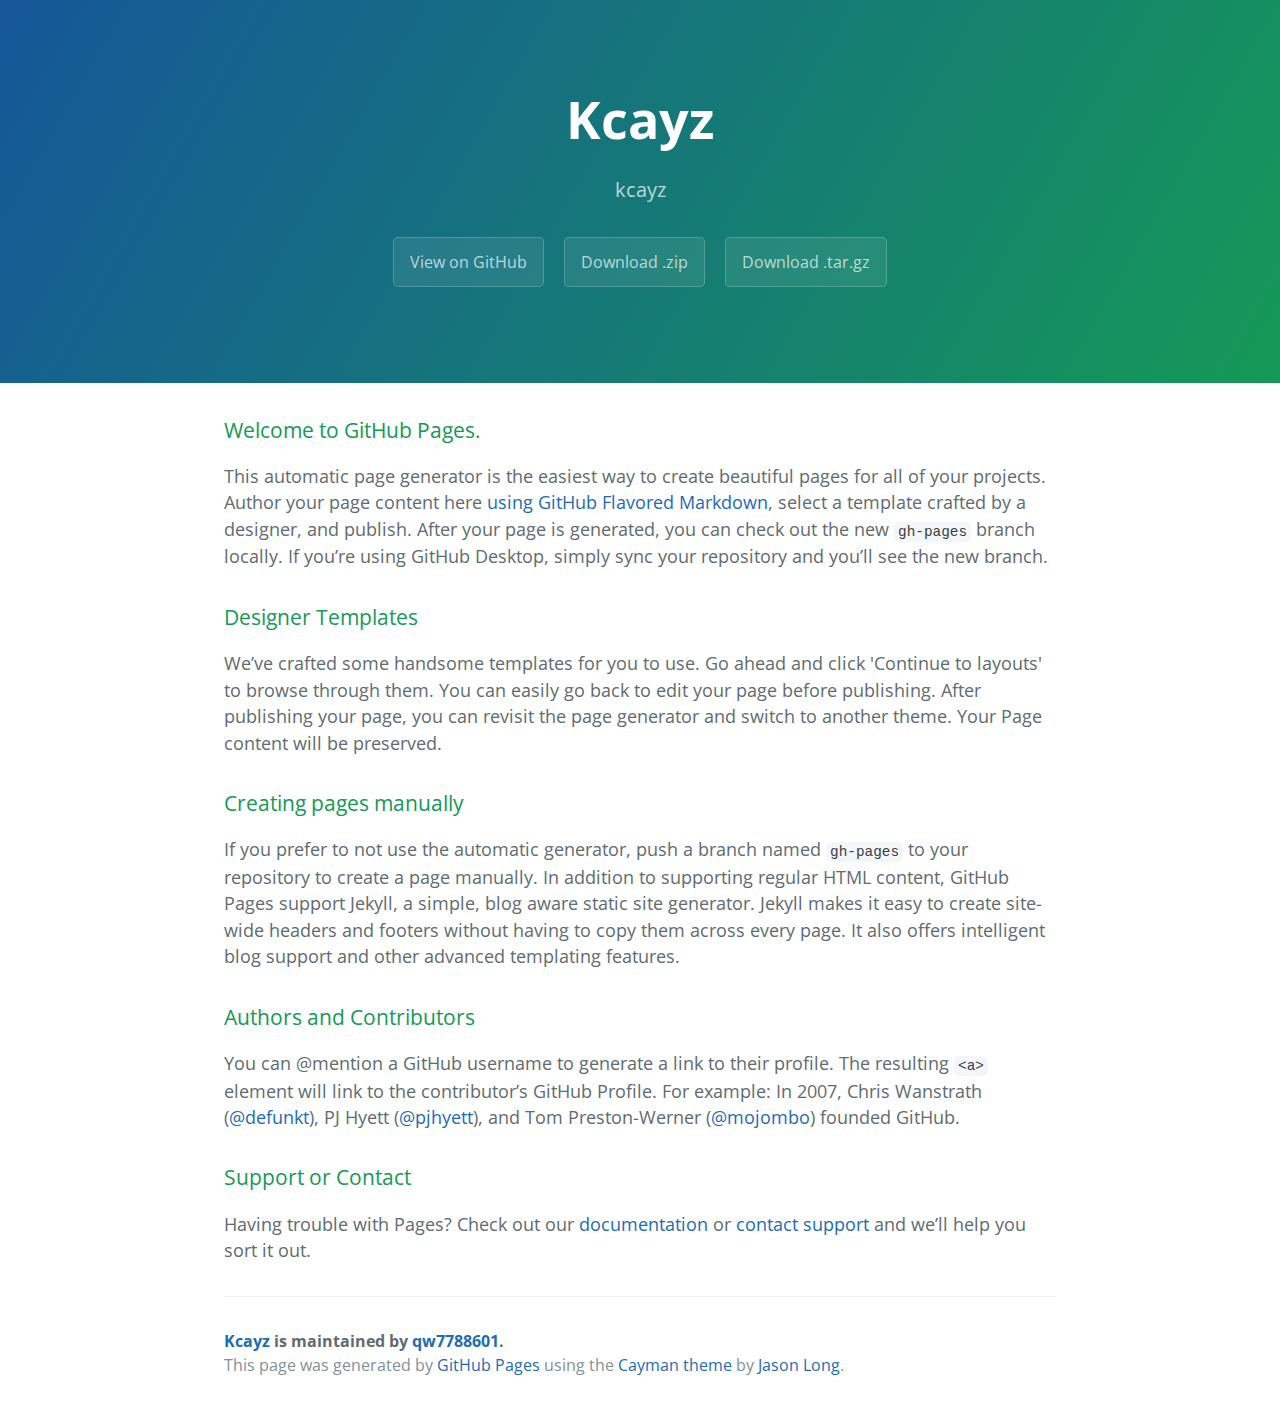
<file: index.html>
<!DOCTYPE html>
<html lang="en-us">
  <head>
    <meta charset="UTF-8">
    <title>Kcayz by qw7788601</title>
    <meta name="viewport" content="width=device-width, initial-scale=1">
    <link rel="stylesheet" type="text/css" href="stylesheets/normalize.css" media="screen">
    <link href='https://fonts.googleapis.com/css?family=Open+Sans:400,700' rel='stylesheet' type='text/css'>
    <link rel="stylesheet" type="text/css" href="stylesheets/stylesheet.css" media="screen">
    <link rel="stylesheet" type="text/css" href="stylesheets/github-light.css" media="screen">
  </head>
  <body>
    <section class="page-header">
      <h1 class="project-name">Kcayz</h1>
      <h2 class="project-tagline">kcayz</h2>
      <a href="https://github.com/qw7788601/kcayz" class="btn">View on GitHub</a>
      <a href="https://github.com/qw7788601/kcayz/zipball/master" class="btn">Download .zip</a>
      <a href="https://github.com/qw7788601/kcayz/tarball/master" class="btn">Download .tar.gz</a>
    </section>

    <section class="main-content">
      <h3>
<a id="welcome-to-github-pages" class="anchor" href="#welcome-to-github-pages" aria-hidden="true"><span aria-hidden="true" class="octicon octicon-link"></span></a>Welcome to GitHub Pages.</h3>

<p>This automatic page generator is the easiest way to create beautiful pages for all of your projects. Author your page content here <a href="https://guides.github.com/features/mastering-markdown/">using GitHub Flavored Markdown</a>, select a template crafted by a designer, and publish. After your page is generated, you can check out the new <code>gh-pages</code> branch locally. If you’re using GitHub Desktop, simply sync your repository and you’ll see the new branch.</p>

<h3>
<a id="designer-templates" class="anchor" href="#designer-templates" aria-hidden="true"><span aria-hidden="true" class="octicon octicon-link"></span></a>Designer Templates</h3>

<p>We’ve crafted some handsome templates for you to use. Go ahead and click 'Continue to layouts' to browse through them. You can easily go back to edit your page before publishing. After publishing your page, you can revisit the page generator and switch to another theme. Your Page content will be preserved.</p>

<h3>
<a id="creating-pages-manually" class="anchor" href="#creating-pages-manually" aria-hidden="true"><span aria-hidden="true" class="octicon octicon-link"></span></a>Creating pages manually</h3>

<p>If you prefer to not use the automatic generator, push a branch named <code>gh-pages</code> to your repository to create a page manually. In addition to supporting regular HTML content, GitHub Pages support Jekyll, a simple, blog aware static site generator. Jekyll makes it easy to create site-wide headers and footers without having to copy them across every page. It also offers intelligent blog support and other advanced templating features.</p>

<h3>
<a id="authors-and-contributors" class="anchor" href="#authors-and-contributors" aria-hidden="true"><span aria-hidden="true" class="octicon octicon-link"></span></a>Authors and Contributors</h3>

<p>You can @mention a GitHub username to generate a link to their profile. The resulting <code>&lt;a&gt;</code> element will link to the contributor’s GitHub Profile. For example: In 2007, Chris Wanstrath (<a href="https://github.com/defunkt" class="user-mention">@defunkt</a>), PJ Hyett (<a href="https://github.com/pjhyett" class="user-mention">@pjhyett</a>), and Tom Preston-Werner (<a href="https://github.com/mojombo" class="user-mention">@mojombo</a>) founded GitHub.</p>

<h3>
<a id="support-or-contact" class="anchor" href="#support-or-contact" aria-hidden="true"><span aria-hidden="true" class="octicon octicon-link"></span></a>Support or Contact</h3>

<p>Having trouble with Pages? Check out our <a href="https://help.github.com/pages">documentation</a> or <a href="https://github.com/contact">contact support</a> and we’ll help you sort it out.</p>

      <footer class="site-footer">
        <span class="site-footer-owner"><a href="https://github.com/qw7788601/kcayz">Kcayz</a> is maintained by <a href="https://github.com/qw7788601">qw7788601</a>.</span>

        <span class="site-footer-credits">This page was generated by <a href="https://pages.github.com">GitHub Pages</a> using the <a href="https://github.com/jasonlong/cayman-theme">Cayman theme</a> by <a href="https://twitter.com/jasonlong">Jason Long</a>.</span>
      </footer>

    </section>

  
  </body>
</html>
</file>
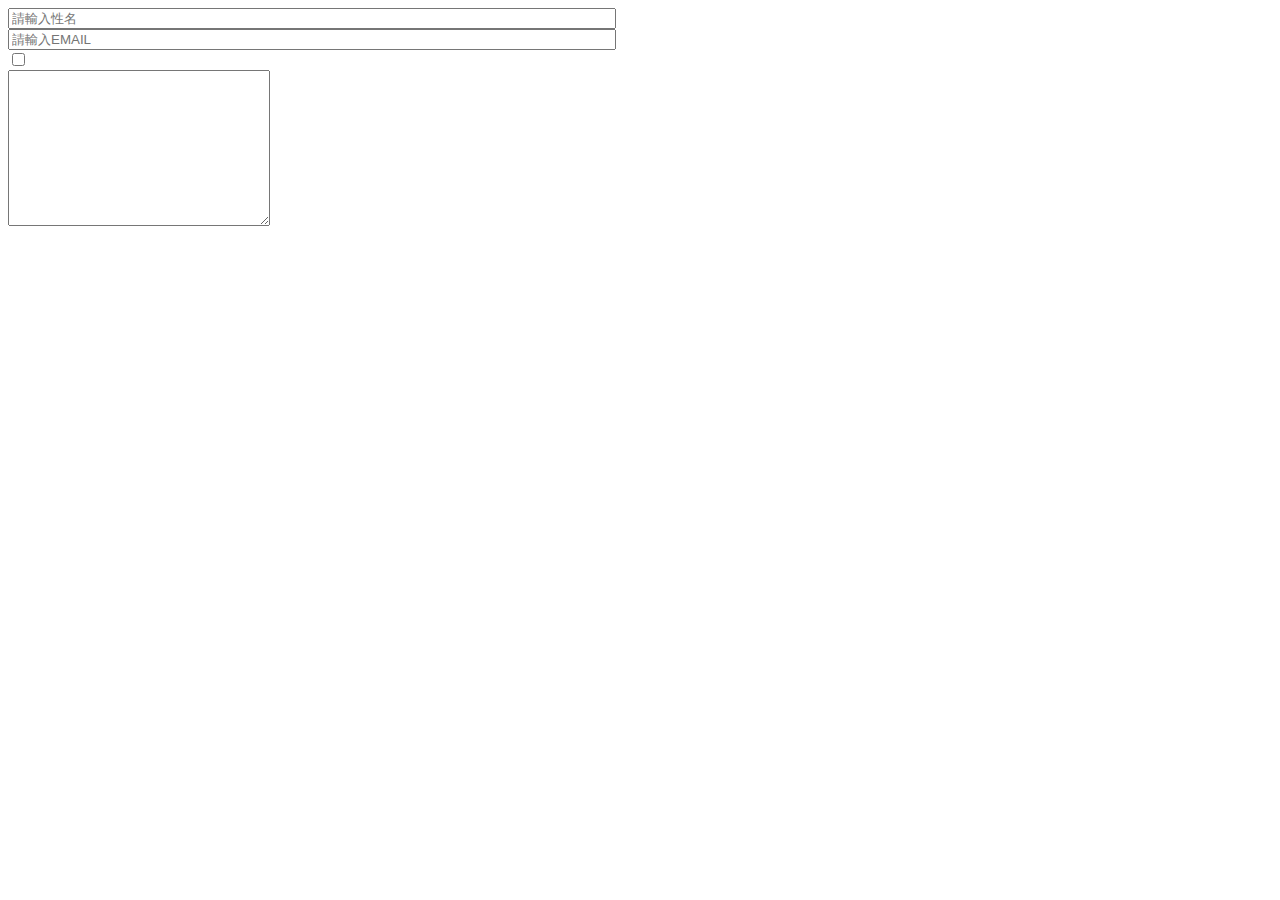
<file: 1021/form.html>
<!DOCTYPE html>
<html lang="en">
<head>
    <meta charset="UTF-8">
    <title>Document</title>
    <style>
        #myForm input[type=text]{
            width: 600px;
        }
        #myForm input[type=checkbox]
        img[title=qqq]{
            
        }
    </style>
</head>
<body>
    <form action="" id="myForm">
        
        <div class="qqq"><input type="text" id="name" placeholder="請輸入性名"></div>
        <div><input type="text" id="mail" placeholder="請輸入EMAIL"></div>
        <div><input type="checkbox"></div>
        <div>
            <textarea name="" id="" cols="30" rows="10"></textarea>
        </div>
    </form>
</body>
</html>
</file>
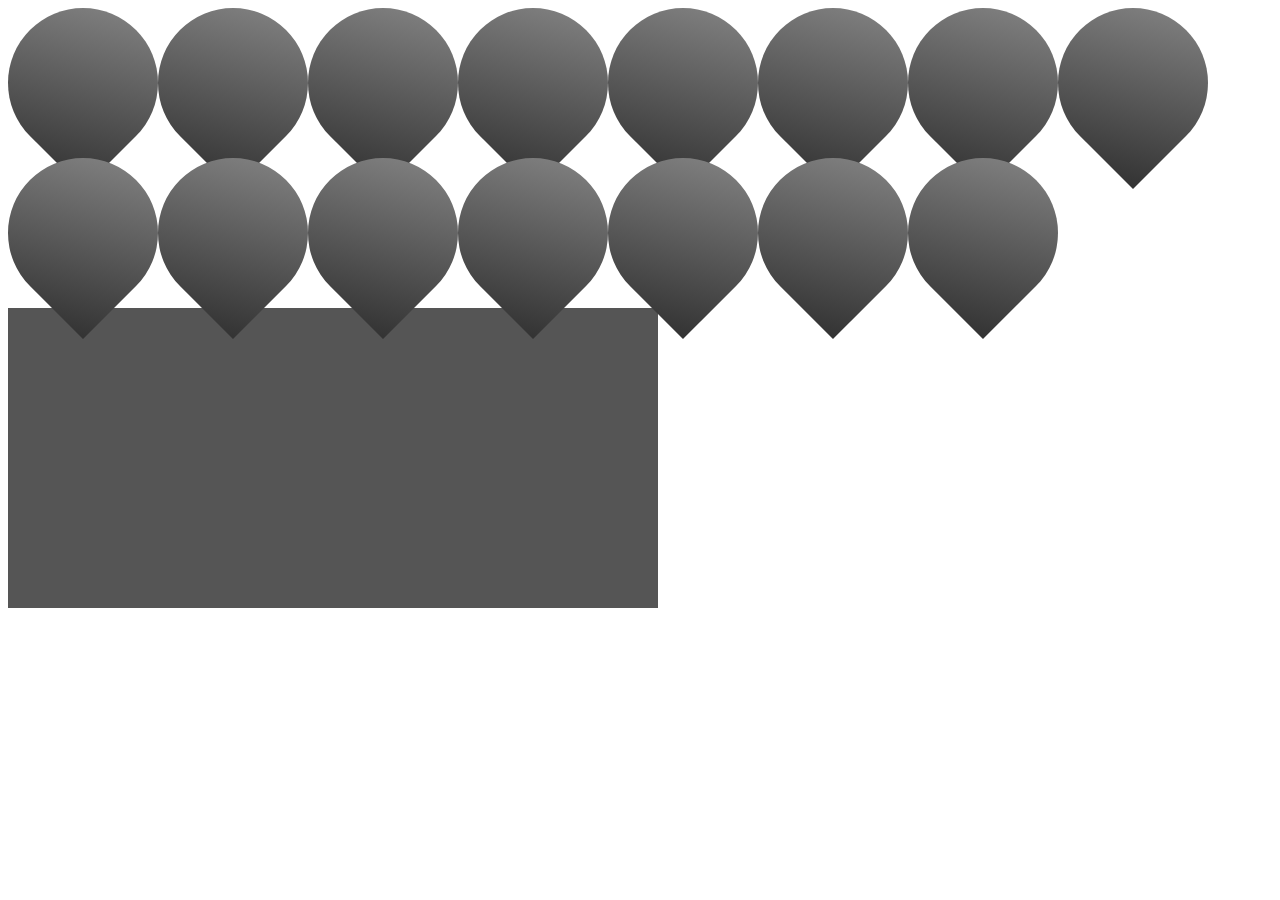
<file: 1021/inline-block.html>
<!DOCTYPE html>
<html lang="en">
<head>
    <meta charset="UTF-8">
    <title>Document</title>
    <style>
        .box {
            width: 150px;
            height: 150px;
            background-image: linear-gradient(60deg,#333,#888);
            display: inline-block;
            vertical-align: top;
            border-radius: 90px 90px 90px 0;
            transform: rotate(-45deg);
            
        }
        .container {
width: 650px;
        height: 300px;
        background: #555;}
    </style>
</head>
<body>
    <div class="box"></div><!--
    --><div class="box"></div><!--
    --><div class="box"></div><!--
    --><div class="box"></div><!--
    --><div class="box"></div><!--
    --><div class="box"></div><!--
    --><div class="box"></div><!--
    --><div class="box"></div><!--
    --><div class="box"></div><!--
    --><div class="box"></div><!--
    --><div class="box"></div><!--
    --><div class="box"></div><!--
    --><div class="box"></div><!--
    --><div class="box"></div><!--
    --><div class="box"></div>
    
    <div class="container"></div>
    
</body>
</html>
</file>
<file: stylesheets/stylesheet.css>
* {
  box-sizing: border-box; }

body {
  padding: 0;
  margin: 0;
  font-family: "Open Sans", "Helvetica Neue", Helvetica, Arial, sans-serif;
  font-size: 16px;
  line-height: 1.5;
  color: #606c71; }

a {
  color: #1e6bb8;
  text-decoration: none; }
  a:hover {
    text-decoration: underline; }

.btn {
  display: inline-block;
  margin-bottom: 1rem;
  color: rgba(255, 255, 255, 0.7);
  background-color: rgba(255, 255, 255, 0.08);
  border-color: rgba(255, 255, 255, 0.2);
  border-style: solid;
  border-width: 1px;
  border-radius: 0.3rem;
  transition: color 0.2s, background-color 0.2s, border-color 0.2s; }
  .btn + .btn {
    margin-left: 1rem; }

.btn:hover {
  color: rgba(255, 255, 255, 0.8);
  text-decoration: none;
  background-color: rgba(255, 255, 255, 0.2);
  border-color: rgba(255, 255, 255, 0.3); }

@media screen and (min-width: 64em) {
  .btn {
    padding: 0.75rem 1rem; } }

@media screen and (min-width: 42em) and (max-width: 64em) {
  .btn {
    padding: 0.6rem 0.9rem;
    font-size: 0.9rem; } }

@media screen and (max-width: 42em) {
  .btn {
    display: block;
    width: 100%;
    padding: 0.75rem;
    font-size: 0.9rem; }
    .btn + .btn {
      margin-top: 1rem;
      margin-left: 0; } }

.page-header {
  color: #fff;
  text-align: center;
  background-color: #159957;
  background-image: linear-gradient(120deg, #155799, #159957); }

@media screen and (min-width: 64em) {
  .page-header {
    padding: 5rem 6rem; } }

@media screen and (min-width: 42em) and (max-width: 64em) {
  .page-header {
    padding: 3rem 4rem; } }

@media screen and (max-width: 42em) {
  .page-header {
    padding: 2rem 1rem; } }

.project-name {
  margin-top: 0;
  margin-bottom: 0.1rem; }

@media screen and (min-width: 64em) {
  .project-name {
    font-size: 3.25rem; } }

@media screen and (min-width: 42em) and (max-width: 64em) {
  .project-name {
    font-size: 2.25rem; } }

@media screen and (max-width: 42em) {
  .project-name {
    font-size: 1.75rem; } }

.project-tagline {
  margin-bottom: 2rem;
  font-weight: normal;
  opacity: 0.7; }

@media screen and (min-width: 64em) {
  .project-tagline {
    font-size: 1.25rem; } }

@media screen and (min-width: 42em) and (max-width: 64em) {
  .project-tagline {
    font-size: 1.15rem; } }

@media screen and (max-width: 42em) {
  .project-tagline {
    font-size: 1rem; } }

.main-content :first-child {
  margin-top: 0; }
.main-content img {
  max-width: 100%; }
.main-content h1, .main-content h2, .main-content h3, .main-content h4, .main-content h5, .main-content h6 {
  margin-top: 2rem;
  margin-bottom: 1rem;
  font-weight: normal;
  color: #159957; }
.main-content p {
  margin-bottom: 1em; }
.main-content code {
  padding: 2px 4px;
  font-family: Consolas, "Liberation Mono", Menlo, Courier, monospace;
  font-size: 0.9rem;
  color: #383e41;
  background-color: #f3f6fa;
  border-radius: 0.3rem; }
.main-content pre {
  padding: 0.8rem;
  margin-top: 0;
  margin-bottom: 1rem;
  font: 1rem Consolas, "Liberation Mono", Menlo, Courier, monospace;
  color: #567482;
  word-wrap: normal;
  background-color: #f3f6fa;
  border: solid 1px #dce6f0;
  border-radius: 0.3rem; }
  .main-content pre > code {
    padding: 0;
    margin: 0;
    font-size: 0.9rem;
    color: #567482;
    word-break: normal;
    white-space: pre;
    background: transparent;
    border: 0; }
.main-content .highlight {
  margin-bottom: 1rem; }
  .main-content .highlight pre {
    margin-bottom: 0;
    word-break: normal; }
.main-content .highlight pre, .main-content pre {
  padding: 0.8rem;
  overflow: auto;
  font-size: 0.9rem;
  line-height: 1.45;
  border-radius: 0.3rem; }
.main-content pre code, .main-content pre tt {
  display: inline;
  max-width: initial;
  padding: 0;
  margin: 0;
  overflow: initial;
  line-height: inherit;
  word-wrap: normal;
  background-color: transparent;
  border: 0; }
  .main-content pre code:before, .main-content pre code:after, .main-content pre tt:before, .main-content pre tt:after {
    content: normal; }
.main-content ul, .main-content ol {
  margin-top: 0; }
.main-content blockquote {
  padding: 0 1rem;
  margin-left: 0;
  color: #819198;
  border-left: 0.3rem solid #dce6f0; }
  .main-content blockquote > :first-child {
    margin-top: 0; }
  .main-content blockquote > :last-child {
    margin-bottom: 0; }
.main-content table {
  display: block;
  width: 100%;
  overflow: auto;
  word-break: normal;
  word-break: keep-all; }
  .main-content table th {
    font-weight: bold; }
  .main-content table th, .main-content table td {
    padding: 0.5rem 1rem;
    border: 1px solid #e9ebec; }
.main-content dl {
  padding: 0; }
  .main-content dl dt {
    padding: 0;
    margin-top: 1rem;
    font-size: 1rem;
    font-weight: bold; }
  .main-content dl dd {
    padding: 0;
    margin-bottom: 1rem; }
.main-content hr {
  height: 2px;
  padding: 0;
  margin: 1rem 0;
  background-color: #eff0f1;
  border: 0; }

@media screen and (min-width: 64em) {
  .main-content {
    max-width: 64rem;
    padding: 2rem 6rem;
    margin: 0 auto;
    font-size: 1.1rem; } }

@media screen and (min-width: 42em) and (max-width: 64em) {
  .main-content {
    padding: 2rem 4rem;
    font-size: 1.1rem; } }

@media screen and (max-width: 42em) {
  .main-content {
    padding: 2rem 1rem;
    font-size: 1rem; } }

.site-footer {
  padding-top: 2rem;
  margin-top: 2rem;
  border-top: solid 1px #eff0f1; }

.site-footer-owner {
  display: block;
  font-weight: bold; }

.site-footer-credits {
  color: #819198; }

@media screen and (min-width: 64em) {
  .site-footer {
    font-size: 1rem; } }

@media screen and (min-width: 42em) and (max-width: 64em) {
  .site-footer {
    font-size: 1rem; } }

@media screen and (max-width: 42em) {
  .site-footer {
    font-size: 0.9rem; } }
</file>
<file: stylesheets/github-light.css>
/*
The MIT License (MIT)

Copyright (c) 2016 GitHub, Inc.

Permission is hereby granted, free of charge, to any person obtaining a copy
of this software and associated documentation files (the "Software"), to deal
in the Software without restriction, including without limitation the rights
to use, copy, modify, merge, publish, distribute, sublicense, and/or sell
copies of the Software, and to permit persons to whom the Software is
furnished to do so, subject to the following conditions:

The above copyright notice and this permission notice shall be included in all
copies or substantial portions of the Software.

THE SOFTWARE IS PROVIDED "AS IS", WITHOUT WARRANTY OF ANY KIND, EXPRESS OR
IMPLIED, INCLUDING BUT NOT LIMITED TO THE WARRANTIES OF MERCHANTABILITY,
FITNESS FOR A PARTICULAR PURPOSE AND NONINFRINGEMENT. IN NO EVENT SHALL THE
AUTHORS OR COPYRIGHT HOLDERS BE LIABLE FOR ANY CLAIM, DAMAGES OR OTHER
LIABILITY, WHETHER IN AN ACTION OF CONTRACT, TORT OR OTHERWISE, ARISING FROM,
OUT OF OR IN CONNECTION WITH THE SOFTWARE OR THE USE OR OTHER DEALINGS IN THE
SOFTWARE.

*/

.pl-c /* comment */ {
  color: #969896;
}

.pl-c1 /* constant, variable.other.constant, support, meta.property-name, support.constant, support.variable, meta.module-reference, markup.raw, meta.diff.header */,
.pl-s .pl-v /* string variable */ {
  color: #0086b3;
}

.pl-e /* entity */,
.pl-en /* entity.name */ {
  color: #795da3;
}

.pl-smi /* variable.parameter.function, storage.modifier.package, storage.modifier.import, storage.type.java, variable.other */,
.pl-s .pl-s1 /* string source */ {
  color: #333;
}

.pl-ent /* entity.name.tag */ {
  color: #63a35c;
}

.pl-k /* keyword, storage, storage.type */ {
  color: #a71d5d;
}

.pl-s /* string */,
.pl-pds /* punctuation.definition.string, string.regexp.character-class */,
.pl-s .pl-pse .pl-s1 /* string punctuation.section.embedded source */,
.pl-sr /* string.regexp */,
.pl-sr .pl-cce /* string.regexp constant.character.escape */,
.pl-sr .pl-sre /* string.regexp source.ruby.embedded */,
.pl-sr .pl-sra /* string.regexp string.regexp.arbitrary-repitition */ {
  color: #183691;
}

.pl-v /* variable */ {
  color: #ed6a43;
}

.pl-id /* invalid.deprecated */ {
  color: #b52a1d;
}

.pl-ii /* invalid.illegal */ {
  color: #f8f8f8;
  background-color: #b52a1d;
}

.pl-sr .pl-cce /* string.regexp constant.character.escape */ {
  font-weight: bold;
  color: #63a35c;
}

.pl-ml /* markup.list */ {
  color: #693a17;
}

.pl-mh /* markup.heading */,
.pl-mh .pl-en /* markup.heading entity.name */,
.pl-ms /* meta.separator */ {
  font-weight: bold;
  color: #1d3e81;
}

.pl-mq /* markup.quote */ {
  color: #008080;
}

.pl-mi /* markup.italic */ {
  font-style: italic;
  color: #333;
}

.pl-mb /* markup.bold */ {
  font-weight: bold;
  color: #333;
}

.pl-md /* markup.deleted, meta.diff.header.from-file */ {
  color: #bd2c00;
  background-color: #ffecec;
}

.pl-mi1 /* markup.inserted, meta.diff.header.to-file */ {
  color: #55a532;
  background-color: #eaffea;
}

.pl-mdr /* meta.diff.range */ {
  font-weight: bold;
  color: #795da3;
}

.pl-mo /* meta.output */ {
  color: #1d3e81;
}
</file>
